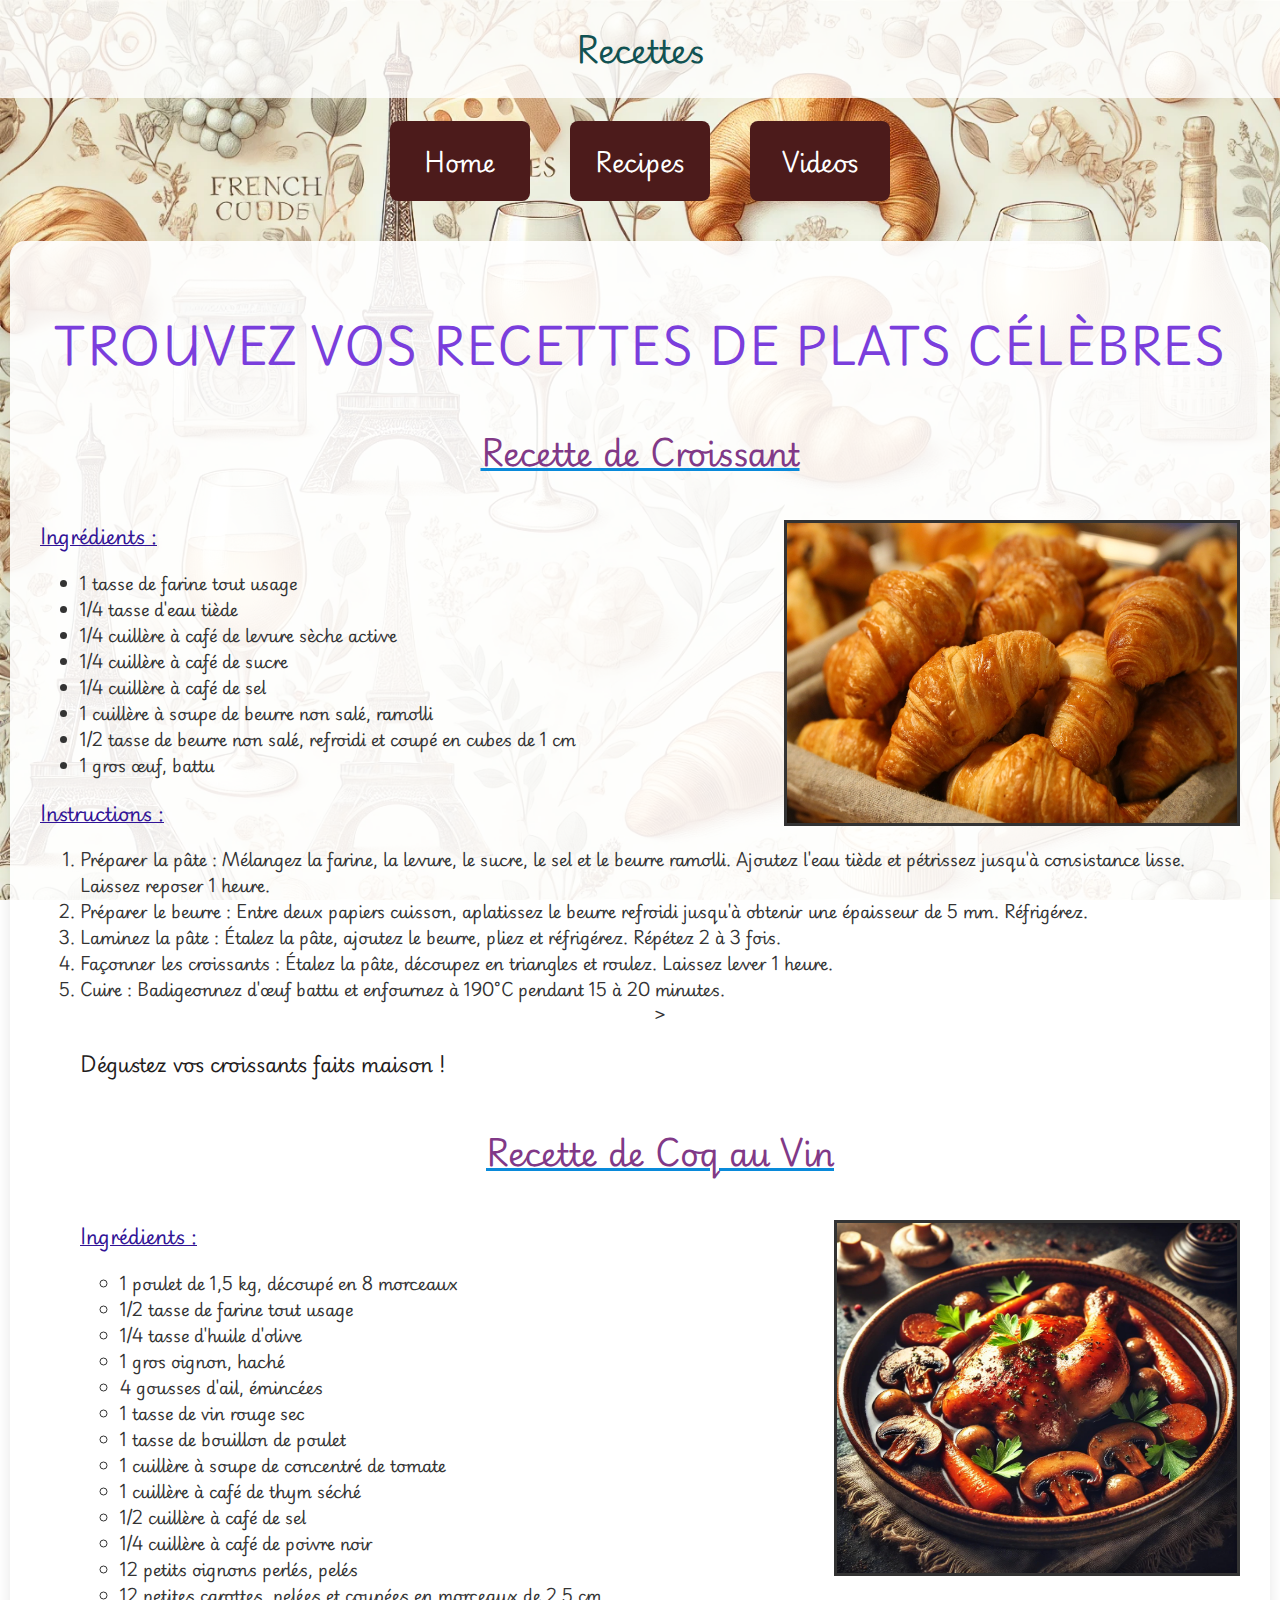
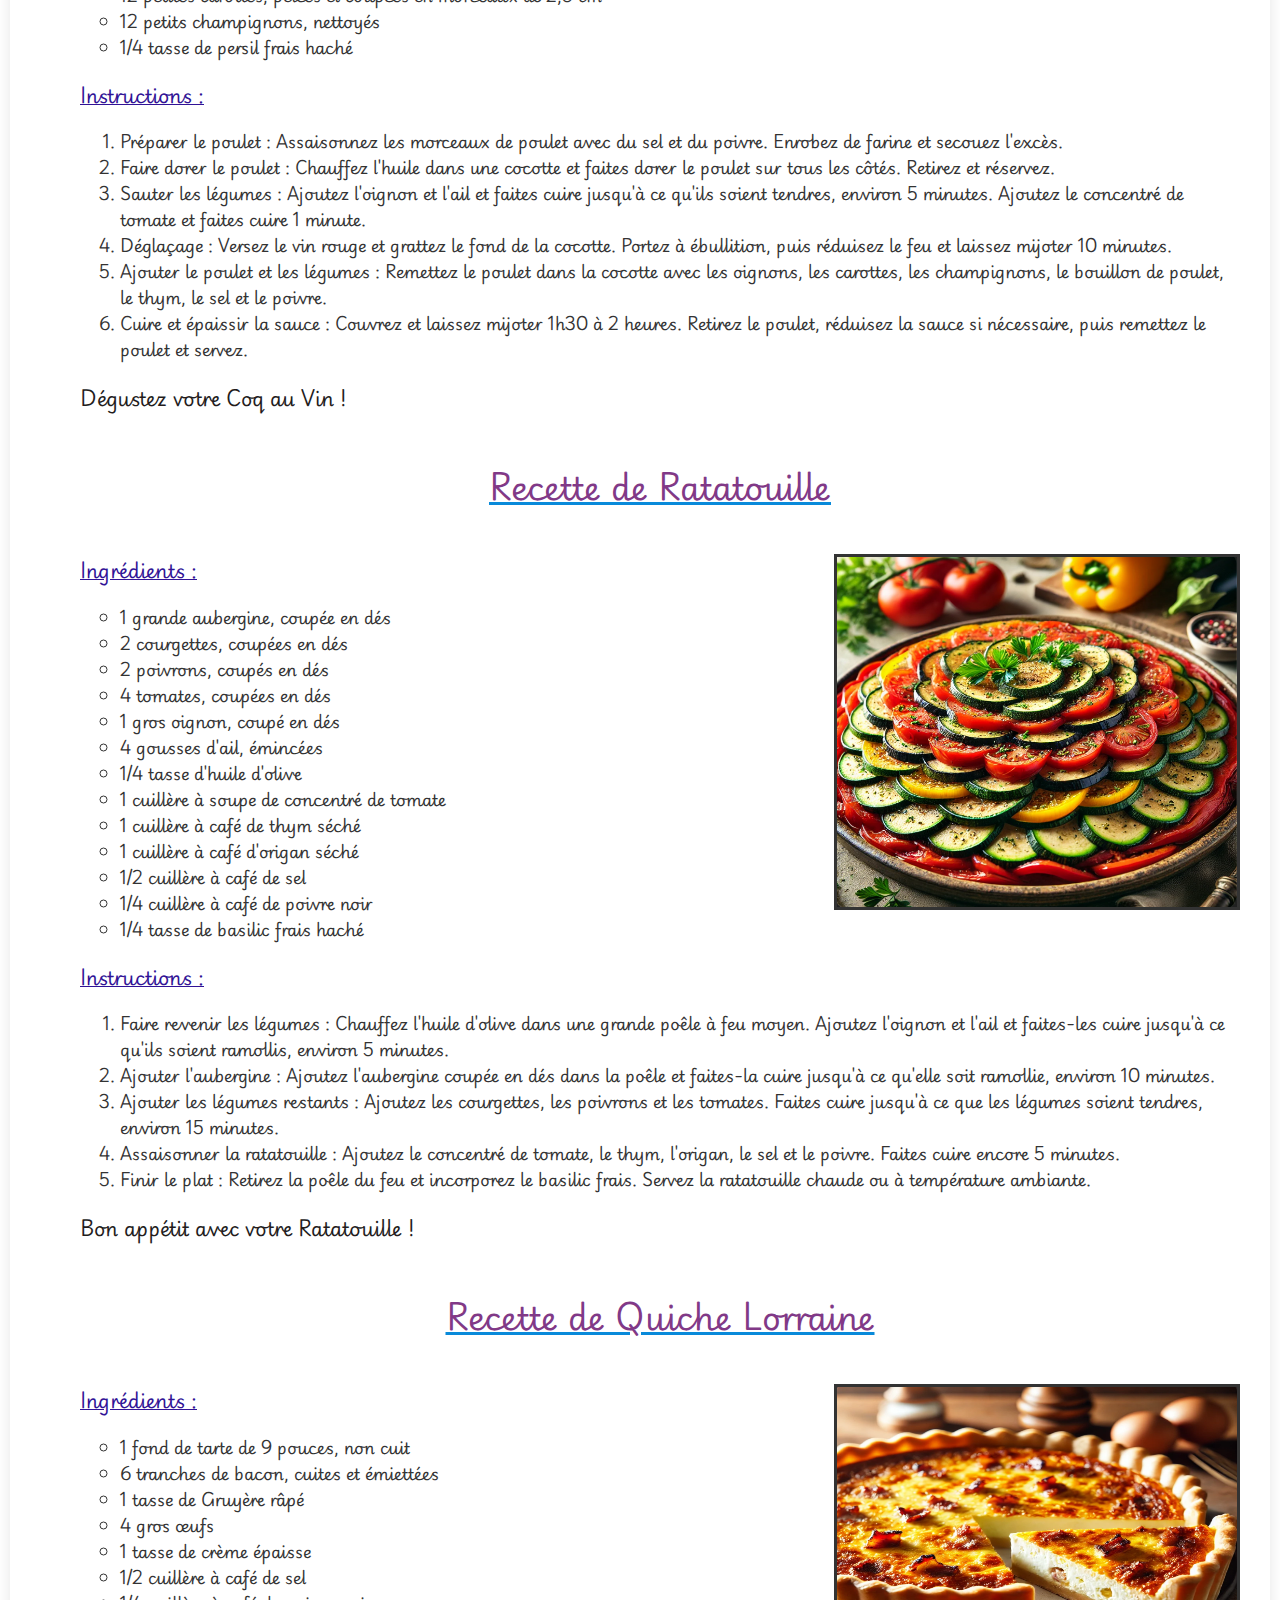
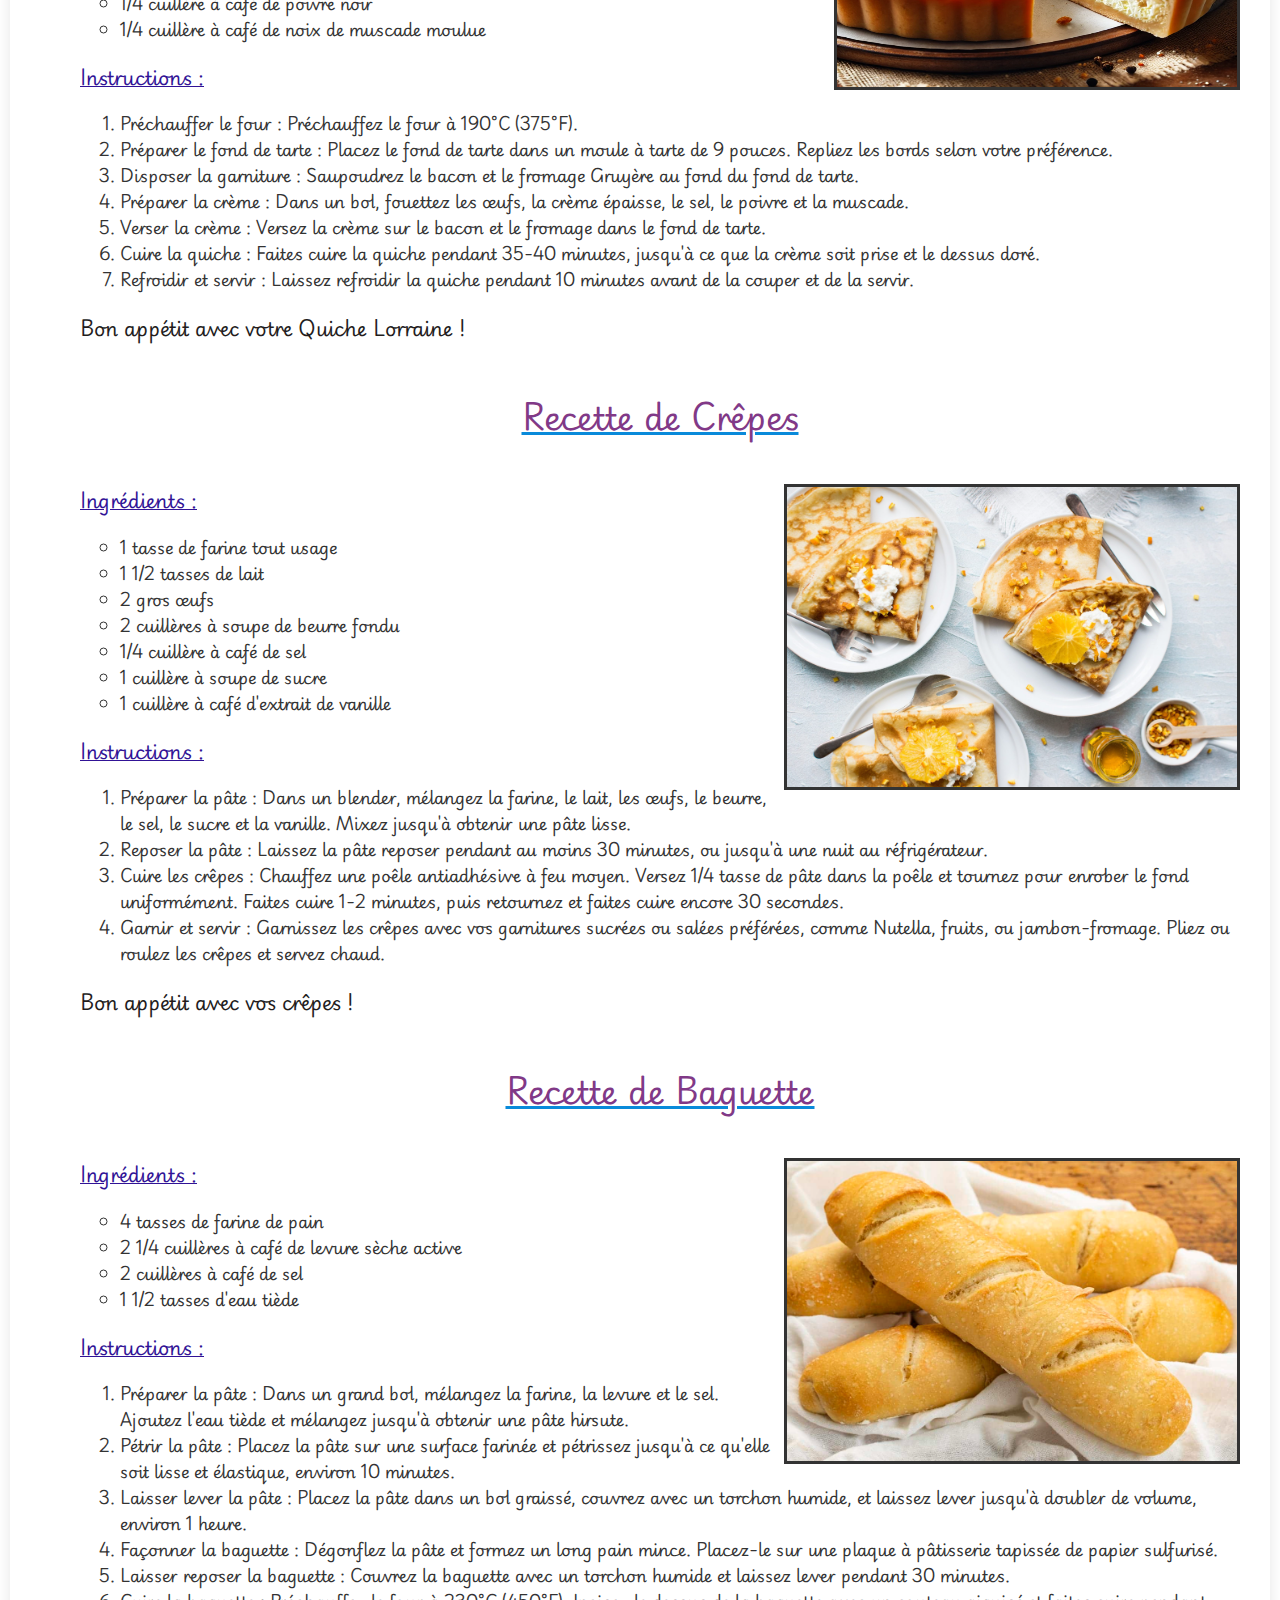
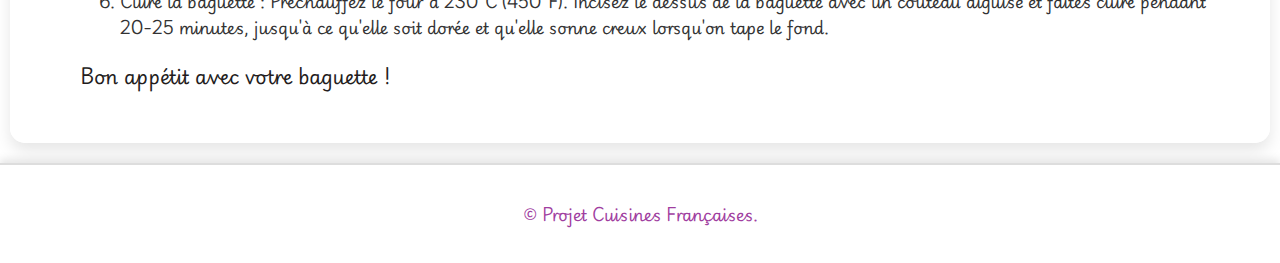
<file: recipes.html>
<!DOCTYPE html>
<html lang="fr">

<head>
    <meta charset="UTF-8">
    <meta name="viewport" content="width=device-width, initial-scale=1.0">
    <title>Recettes</title>
    <link rel="stylesheet" href="style.css">
    <style>
        @import url('https://fonts.googleapis.com/css2?family=Playwrite+GB+S:ital,wght@0,100..400;1,100..400&display=swap');
    </style>
</head>

<body>
    <header>
        <h1>Recettes</h1>
    </header>

    <!-- Navigation -->
    <nav>
        <div class="nav-button">
            <h2><a href="index.html" target="_self">Home</a></h2>
        </div>
        <div class="nav-button">
            <h2><a href="recipes.html" target="_self">Recipes</a></h2>
        </div>
        <div class="nav-button">
            <h2><a href="videos.html" target="_self">Videos</a></h2>
        </div>
    </nav>

    <!-- Main Content Section -->
    <section class="content">
        <h2>Trouvez vos recettes de plats célèbres</h2>

        <h4>Recette de Croissant</h4>
        <img src="./assets/croissant.jpg" alt="Croissant"
            style="width:450px; height:300px; float:right; border: medium solid;">
        <h3>Ingrédients :</h3>

        <ul>
            <li>1 tasse de farine tout usage</li>
            <li>1/4 tasse d'eau tiède</li>
            <li>1/4 cuillère à café de levure sèche active</li>
            <li>1/4 cuillère à café de sucre</li>
            <li>1/4 cuillère à café de sel</li>
            <li>1 cuillère à soupe de beurre non salé, ramolli</li>
            <li>1/2 tasse de beurre non salé, refroidi et coupé en cubes de 1 cm</li>
            <li>1 gros œuf, battu</li>
        </ul>

        <h3>Instructions :</h3>

        <ol>
            <li><b>Préparer la pâte :</b> Mélangez la farine, la levure, le sucre, le sel et le beurre ramolli. Ajoutez
                l'eau tiède et pétrissez jusqu'à consistance lisse. Laissez reposer 1 heure.</li>
            <li><b>Préparer le beurre :</b> Entre deux papiers cuisson, aplatissez le beurre refroidi jusqu'à obtenir
                une épaisseu</ul>r de 5 mm. Réfrigérez.</li>
            <li><b>Laminez la pâte :</b> Étalez la pâte, ajoutez le beurre, pliez et réfrigérez. Répétez 2 à 3 fois.
            </li>
            <li><b>Façonner les croissants :</b> Étalez la pâte, découpez en triangles et roulez. Laissez lever 1 heure.
            </li>
            <li><b>Cuire :</b> Badigeonnez d'œuf battu et enfournez à 190°C pendant 15 à 20 minutes.</li>
            </ol< /ol>>

            <p>Dégustez vos croissants faits maison !</p>

            <h4>Recette de Coq au Vin</h4>
            <img src="./assets/coq-au-vin.jpg" alt="Coq au Vin"
                style="width:400px; height:350px; float:right; border: medium solid;">
            <h3>Ingrédients :</h3>
            <ul>
                <li>1 poulet de 1,5 kg, découpé en 8 morceaux</li>
                <li>1/2 tasse de farine tout usage</li>
                <li>1/4 tasse d'huile d'olive</li>
                <li>1 gros oignon, haché</li>
                <li>4 gousses d'ail, émincées</li>
                <li>1 tasse de vin rouge sec</li>
                <li>1 tasse de bouillon de poulet</li>
                <li>1 cuillère à soupe de concentré de tomate</li>
                <li>1 cuillère à café de thym séché</li>
                <li>1/2 cuillère à café de sel</li>
                <li>1/4 cuillère à café de poivre noir</li>
                <li>12 petits oignons perlés, pelés</li>
                <li>12 petites carottes, pelées et coupées en morceaux de 2,5 cm</li>
                <li>12 petits champignons, nettoyés</li>
                <li>1/4 tasse de persil frais haché</li>
            </ul>

            <h3>Instructions :</h3>

            <ol>
                <li><b>Préparer le poulet :</b> Assaisonnez les morceaux de poulet avec du sel et du poivre. Enrobez de
                    farine et secouez l'excès.</li>
                <li><b>Faire dorer le poulet :</b> Chauffez l'huile dans une cocotte et faites dorer le poulet sur tous
                    les côtés. Retirez et réservez.</li>
                <li><b>Sauter les légumes :</b> Ajoutez l'oignon et l'ail et faites cuire jusqu'à ce qu'ils soient
                    tendres, environ 5 minutes. Ajoutez le concentré de tomate et faites cuire 1 minute.</li>
                <li><b>Déglaçage :</b> Versez le vin rouge et grattez le fond de la cocotte. Portez à ébullition, puis
                    réduisez le feu et laissez mijoter 10 minutes.</li>
                <li><b>Ajouter le poulet et les légumes :</b> Remettez le poulet dans la cocotte avec les oignons, les
                    carottes, les champignons, le bouillon de poulet, le thym, le sel et le poivre.</li>
                <li><b>Cuire et épaissir la sauce :</b> Couvrez et laissez mijoter 1h30 à 2 heures. Retirez le poulet,
                    réduisez la sauce si nécessaire, puis remettez le poulet et servez.</li>
            </ol>

            <p>Dégustez votre Coq au Vin !</p>

            <h4>Recette de Ratatouille</h4>
            <img src="./assets/ratatouille.jpg" alt="Ratatouille"
                style="width:400px;height:350px;float:right; border: medium solid;">
            <h3>Ingrédients :</h3>
            <ul>
                <li>1 grande aubergine, coupée en dés</li>
                <li>2 courgettes, coupées en dés</li>
                <li>2 poivrons, coupés en dés</li>
                <li>4 tomates, coupées en dés</li>
                <li>1 gros oignon, coupé en dés</li>
                <li>4 gousses d'ail, émincées</li>
                <li>1/4 tasse d'huile d'olive</li>
                <li>1 cuillère à soupe de concentré de tomate</li>
                <li>1 cuillère à café de thym séché</li>
                <li>1 cuillère à café d'origan séché</li>
                <li>1/2 cuillère à café de sel</li>
                <li>1/4 cuillère à café de poivre noir</li>
                <li>1/4 tasse de basilic frais haché</li>
            </ul>

            <h3>Instructions :</h3>

            <ol>
                <li><b>Faire revenir les légumes :</b> Chauffez l'huile d'olive dans une grande poêle à feu moyen.
                    Ajoutez l'oignon et l'ail et faites-les cuire jusqu'à ce qu'ils soient ramollis, environ 5 minutes.
                </li>
                <li><b>Ajouter l'aubergine :</b> Ajoutez l'aubergine coupée en dés dans la poêle et faites-la cuire
                    jusqu'à ce qu'elle soit ramollie, environ 10 minutes.</li>
                <li><b>Ajouter les légumes restants :</b> Ajoutez les courgettes, les poivrons et les tomates. Faites
                    cuire jusqu'à ce que les légumes soient tendres, environ 15 minutes.</li>
                <li><b>Assaisonner la ratatouille :</b> Ajoutez le concentré de tomate, le thym, l'origan, le sel et le
                    poivre. Faites cuire encore 5 minutes.</li>
                <li><b>Finir le plat :</b> Retirez la poêle du feu et incorporez le basilic frais. Servez la ratatouille
                    chaude ou à température ambiante.</li>
            </ol>

            <p>Bon appétit avec votre Ratatouille !</p>

            <h4>Recette de Quiche Lorraine</h4>
            <img src="./assets/quiche-lorraine.jpg" alt="Quiche Lorraine"
                style="width:400px;height:300px;float:right; border: medium solid;">
            <h3>Ingrédients :</h3>

            <ul>
                <li>1 fond de tarte de 9 pouces, non cuit</li>
                <li>6 tranches de bacon, cuites et émiettées</li>
                <li>1 tasse de Gruyère râpé</li>
                <li>4 gros œufs</li>
                <li>1 tasse de crème épaisse</li>
                <li>1/2 cuillère à café de sel</li>
                <li>1/4 cuillère à café de poivre noir</li>
                <li>1/4 cuillère à café de noix de muscade moulue</li>
            </ul>

            <h3>Instructions :</h3>

            <ol>
                <li><b>Préchauffer le four :</b> Préchauffez le four à 190°C (375°F).</li>
                <li><b>Préparer le fond de tarte :</b> Placez le fond de tarte dans un moule à tarte de 9 pouces.
                    Repliez les bords selon votre préférence.</li>
                <li><b>Disposer la garniture :</b> Saupoudrez le bacon et le fromage Gruyère au fond du fond de tarte.
                </li>
                <li><b>Préparer la crème :</b> Dans un bol, fouettez les œufs, la crème épaisse, le sel, le poivre et la
                    muscade.</li>
                <li><b>Verser la crème :</b> Versez la crème sur le bacon et le fromage dans le fond de tarte.</li>
                <li><b>Cuire la quiche :</b> Faites cuire la quiche pendant 35-40 minutes, jusqu'à ce que la crème soit
                    prise et le dessus doré.</li>
                <li><b>Refroidir et servir :</b> Laissez refroidir la quiche pendant 10 minutes avant de la couper et de
                    la servir.</li>
            </ol>

            <p>Bon appétit avec votre Quiche Lorraine !</p>

            <h4>Recette de Crêpes</h4>
            <img src="./assets/crepes.jpg" alt="Crêpes"
                style="width:450px;height:300px;float:right; border: medium solid;">
            <h3>Ingrédients :</h3>

            <ul>
                <li>1 tasse de farine tout usage</li>
                <li>1 1/2 tasses de lait</li>
                <li>2 gros œufs</li>
                <li>2 cuillères à soupe de beurre fondu</li>
                <li>1/4 cuillère à café de sel</li>
                <li>1 cuillère à soupe de sucre</li>
                <li>1 cuillère à café d'extrait de vanille</li>
            </ul>

            <h3>Instructions :</h3>

            <ol>
                <li><b>Préparer la pâte :</b> Dans un blender, mélangez la farine, le lait, les œufs, le beurre, le sel,
                    le sucre et la vanille. Mixez jusqu'à obtenir une pâte lisse.</li>
                <li><b>Reposer la pâte :</b> Laissez la pâte reposer pendant au moins 30 minutes, ou jusqu'à une nuit au
                    réfrigérateur.</li>
                <li><b>Cuire les crêpes :</b> Chauffez une poêle antiadhésive à feu moyen. Versez 1/4 tasse de pâte dans
                    la poêle et tournez pour enrober le fond uniformément. Faites cuire 1-2 minutes, puis retournez et
                    faites cuire encore 30 secondes.</li>
                <li><b>Garnir et servir :</b> Garnissez les crêpes avec vos garnitures sucrées ou salées préférées,
                    comme Nutella, fruits, ou jambon-fromage. Pliez ou roulez les crêpes et servez chaud.</li>
            </ol>

            <p>Bon appétit avec vos crêpes !</p>

            <h4>Recette de Baguette</h4>
            <img src="./assets/baguette.jpg" alt="Baguette"
                style="width:450px;height:300px;float:right; border: medium solid;">
            <h3>Ingrédients :</h3>

            <ul>
                <li>4 tasses de farine de pain</li>
                <li>2 1/4 cuillères à café de levure sèche active</li>
                <li>2 cuillères à café de sel</li>
                <li>1 1/2 tasses d'eau tiède</li>
            </ul>

            <h3>Instructions :</h3>

            <ol>
                <li><b>Préparer la pâte :</b> Dans un grand bol, mélangez la farine, la levure et le sel. Ajoutez l'eau
                    tiède et mélangez jusqu'à obtenir une pâte hirsute.</li>
                <li><b>Pétrir la pâte :</b> Placez la pâte sur une surface farinée et pétrissez jusqu'à ce qu'elle soit
                    lisse et élastique, environ 10 minutes.</li>
                <li><b>Laisser lever la pâte :</b> Placez la pâte dans un bol graissé, couvrez avec un torchon humide,
                    et laissez lever jusqu'à doubler de volume, environ 1 heure.</li>
                <li><b>Façonner la baguette :</b> Dégonflez la pâte et formez un long pain mince. Placez-le sur une
                    plaque à pâtisserie tapissée de papier sulfurisé.</li>
                <li><b>Laisser reposer la baguette :</b> Couvrez la baguette avec un torchon humide et laissez lever
                    pendant 30 minutes.</li>
                <li><b>Cuire la baguette :</b> Préchauffez le four à 230°C (450°F). Incisez le dessus de la baguette
                    avec un couteau aiguisé et faites cuire pendant 20-25 minutes, jusqu'à ce qu'elle soit dorée et
                    qu'elle sonne creux lorsqu'on tape le fond.</li>
            </ol>

            <p>Bon appétit avec votre baguette !</p>


    </section>


    <footer>
        <p>&copy; Projet Cuisines Françaises.</p>
    </footer>
    <script src="script.js"></script>
</body>

</html>
</file>
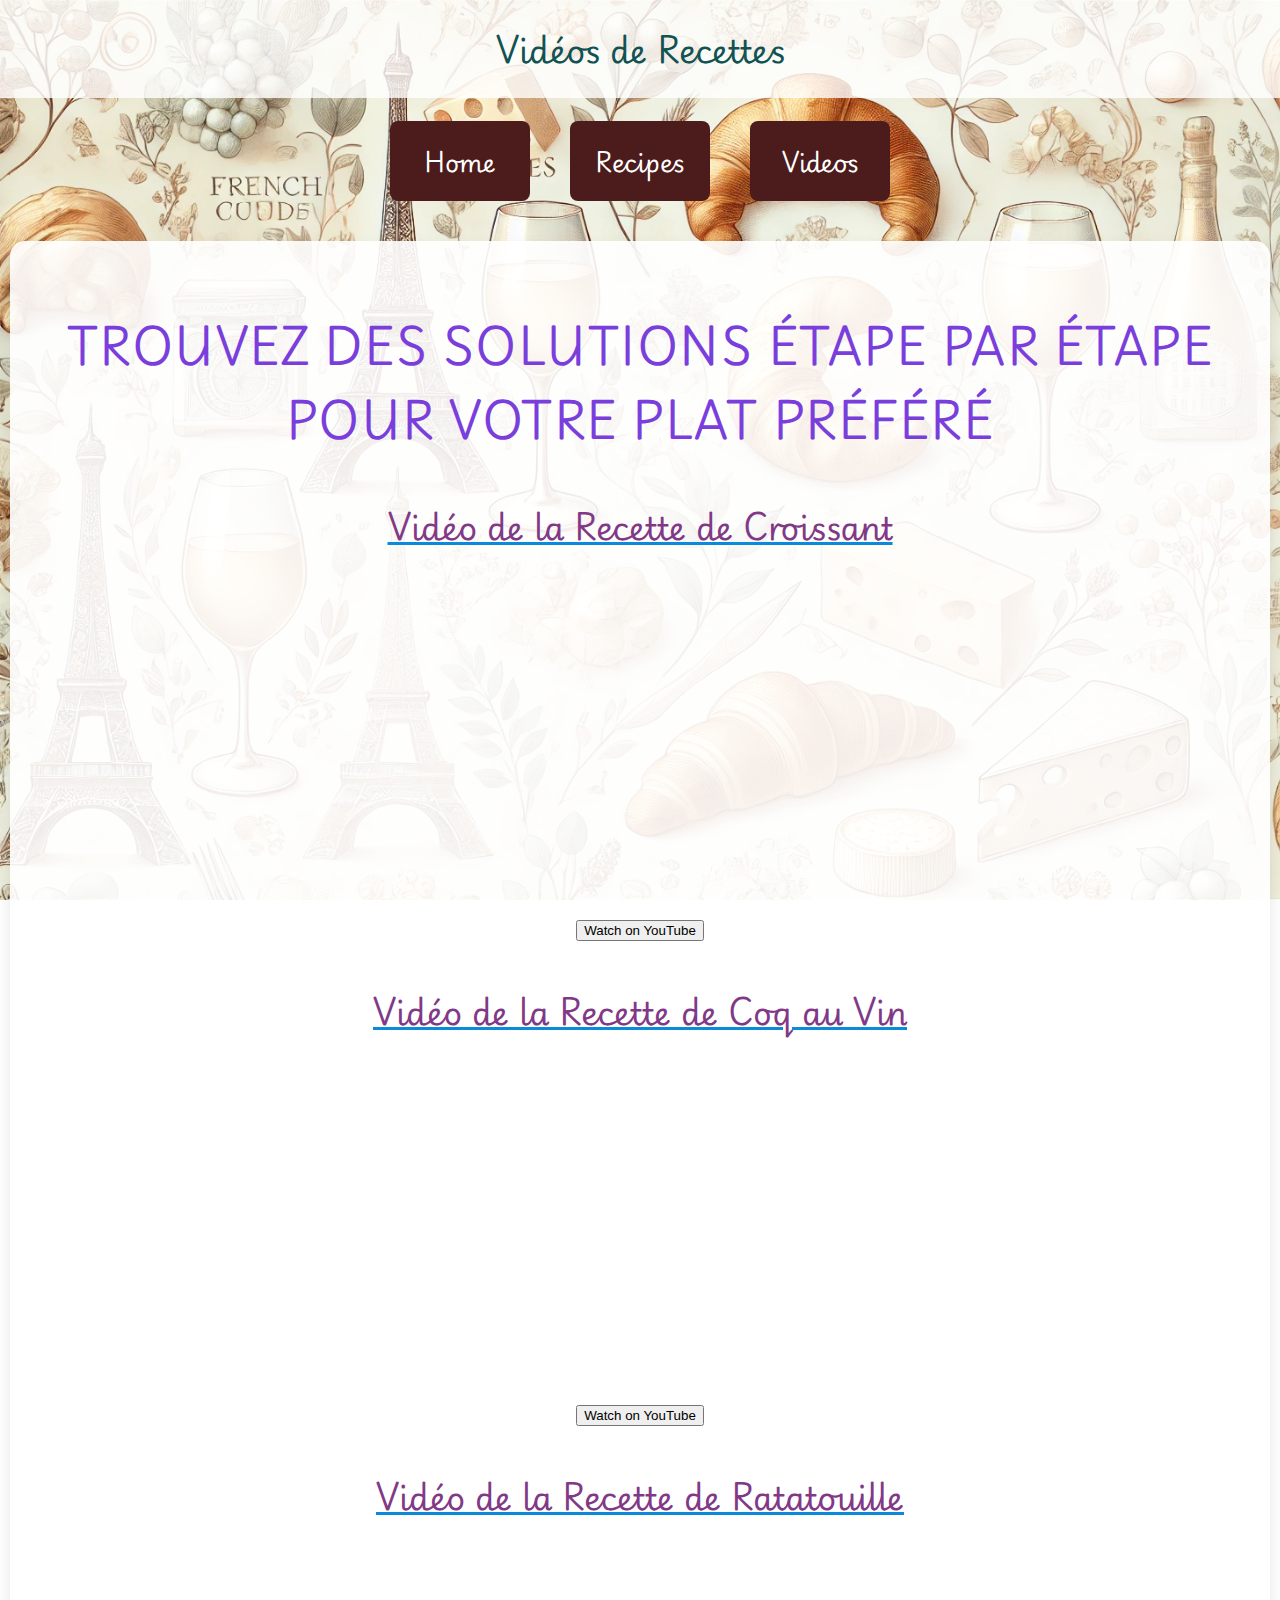
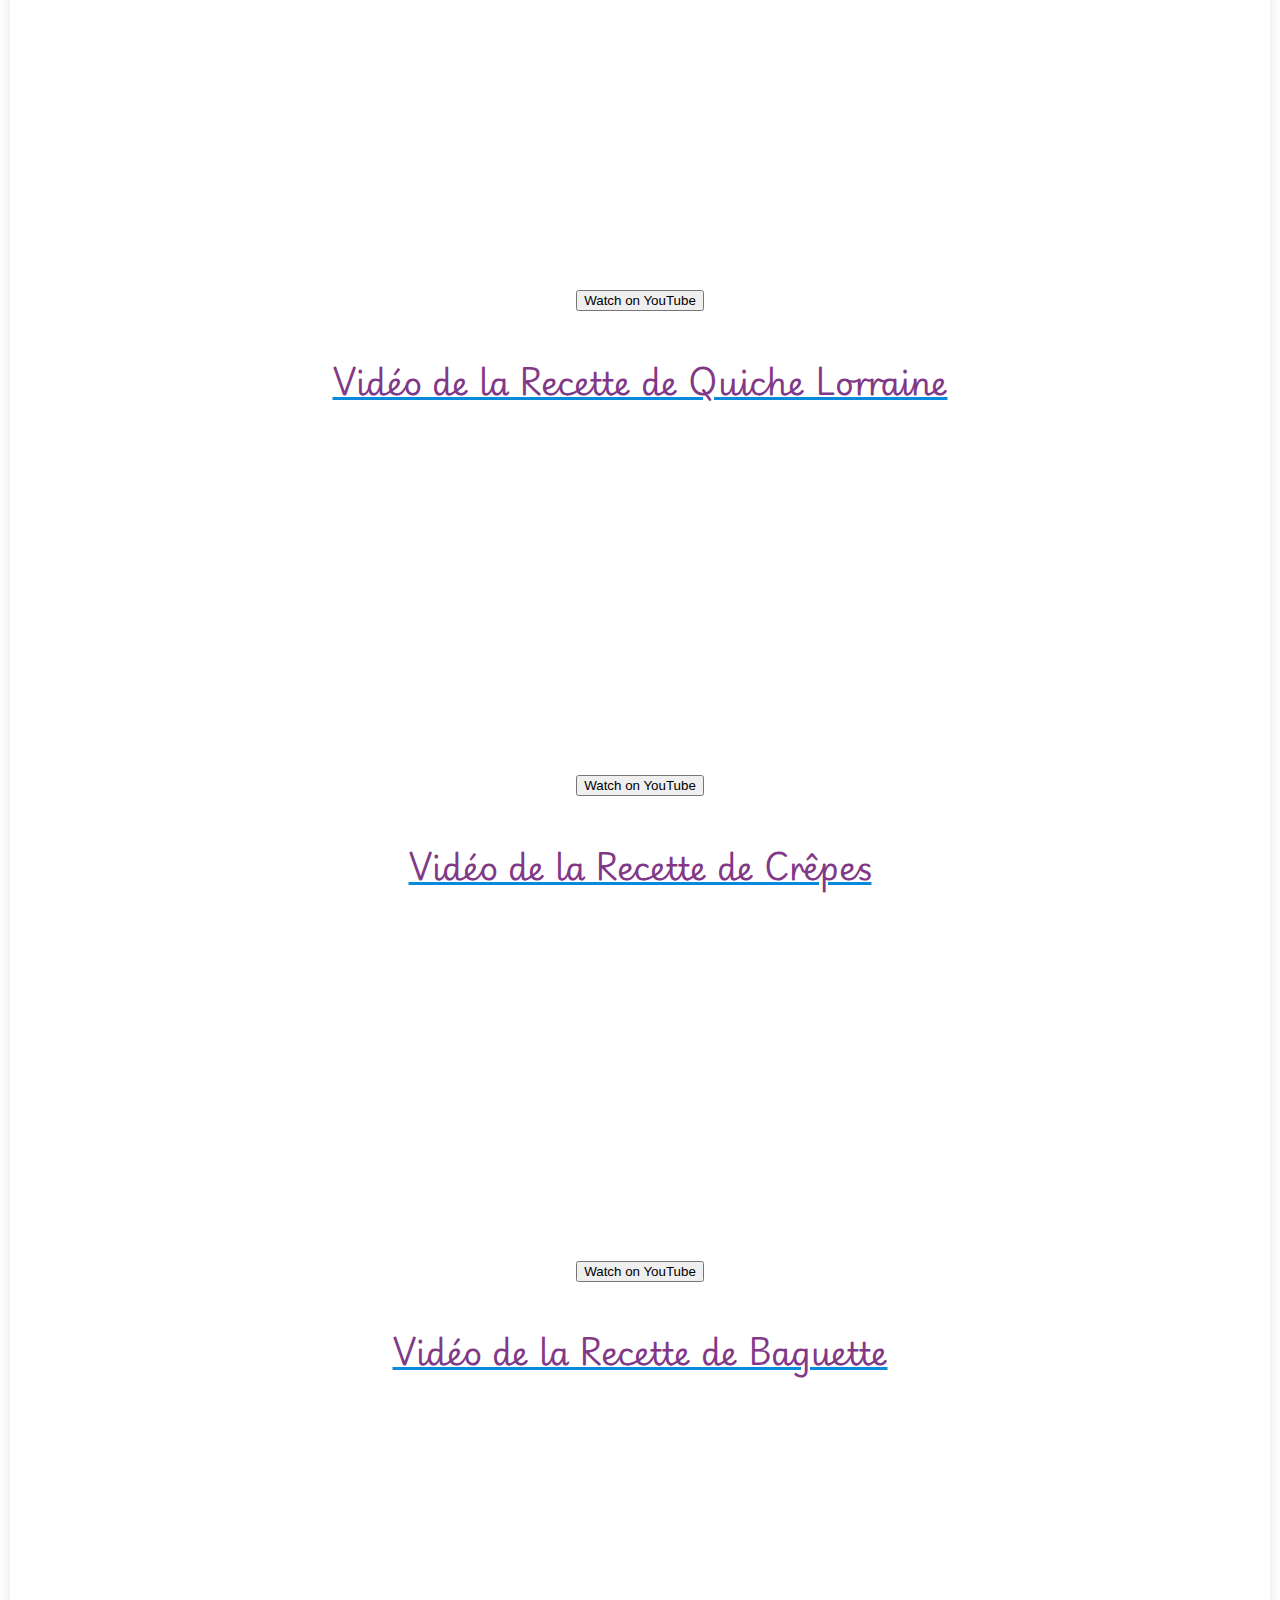
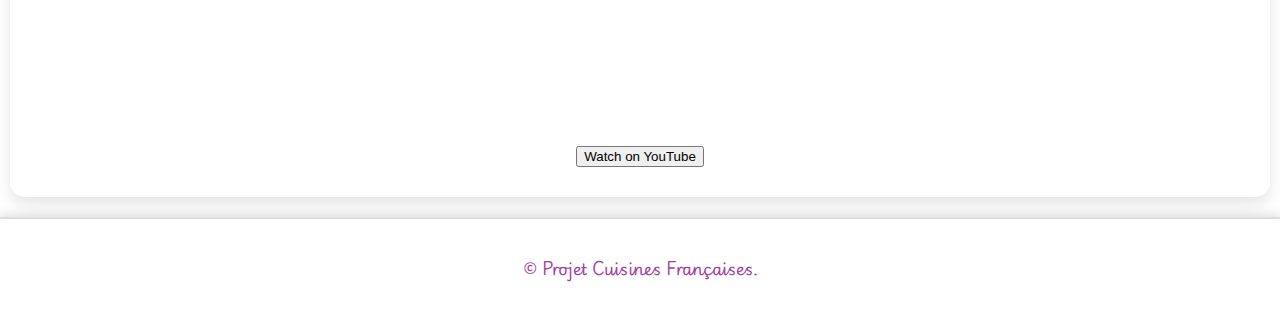
<file: videos.html>
<!DOCTYPE html>
<html lang="fr">

<head>
    <meta charset="UTF-8">
    <meta name="viewport" content="width=device-width, initial-scale=1.0">
    <title>Vidéos</title>
    <link rel="stylesheet" href="style.css">
    <style>
        @import url('https://fonts.googleapis.com/css2?family=Playwrite+GB+S:ital,wght@0,100..400;1,100..400&display=swap');
    </style>
</head>

<body>
    <header>
        <h1>Vidéos de Recettes</h1>
    </header>

    <!-- Navigation -->
    <nav>
        <div class="nav-button">
            <h2><a href="index.html" target="_self">Home</a></h2>
        </div>
        <div class="nav-button">
            <h2><a href="recipes.html" target="_self">Recipes</a></h2>
        </div>
        <div class="nav-button">
            <h2><a href="videos.html" target="_self">Videos</a></h2>
        </div>
    </nav>

    <!-- Main Content Section -->
    <section class="content">
        <h2>Trouvez des solutions étape par étape pour votre plat préféré</h2>
        
        <h4>Vidéo de la Recette de Croissant</h4>
        <iframe width="560" height="315" src="https://www.youtube.com/embed/OzdqThvpMko?si=pPehkw2sSCKahQnh" title="YouTube video player" frameborder="0" allow="accelerometer; autoplay; clipboard-write; encrypted-media; gyroscope; picture-in-picture; web-share" referrerpolicy="strict-origin-when-cross-origin" allowfullscreen></iframe>
        <div>
            <a href="https://youtu.be/n7O_-4F4QEY?si=ZtD1PYB9SL0kmtQL" target="_blank">
            <button>Watch on YouTube</button>
            </a>
        </div>

        <h4>Vidéo de la Recette de Coq au Vin</h4>
        <iframe width="560" height="315" src="https://www.youtube.com/embed/hgpK4k4hxes?si=4XuPIEBcqAEjFCrS" title="YouTube video player" frameborder="0" allow="accelerometer; autoplay; clipboard-write; encrypted-media; gyroscope; picture-in-picture; web-share" referrerpolicy="strict-origin-when-cross-origin" allowfullscreen></iframe>
        <div>
            <a href="https://youtu.be/1Z1Q9n4wvqo?si=ZtD1PYB9SL0kmtQL" target="_blank">
            <button>Watch on YouTube</button>
            </a>
        </div>

        <h4>Vidéo de la Recette de Ratatouille</h4>
        <iframe width="560" height="315" src="https://www.youtube.com/embed/RQlp-p_Qcsw?si=4bxlbwhKxVk62JEi" title="YouTube video player" frameborder="0" allow="accelerometer; autoplay; clipboard-write; encrypted-media; gyroscope; picture-in-picture; web-share" referrerpolicy="strict-origin-when-cross-origin" allowfullscreen></iframe>
        <div>
            <a href="https://youtu.be/4f1Zt3jQ9Zo?si=ZtD1PYB9SL0kmtQL" target="_blank">
            <button>Watch on YouTube</button>
            </a>
        </div>

        <h4>Vidéo de la Recette de Quiche Lorraine</h4>
        <iframe width="560" height="315" src="https://www.youtube.com/embed/prqy0OwLX0o?si=fQmKTpGVf98HLQ3z" title="YouTube video player" frameborder="0" allow="accelerometer; autoplay; clipboard-write; encrypted-media; gyroscope; picture-in-picture; web-share" referrerpolicy="strict-origin-when-cross-origin" allowfullscreen></iframe>
        <div>
            <a href="https://youtu.be/4f1Zt3jQ9Zo?si=ZtD1PYB9SL0kmtQL" target="_blank">
            <button>Watch on YouTube</button>
            </a>
        </div>

        <h4>Vidéo de la Recette de Crêpes</h4>
        <iframe width="560" height="315" src="https://www.youtube.com/embed/5xICMff1pCw?si=zXKIUnz0XFQALZ6R" title="YouTube video player" frameborder="0" allow="accelerometer; autoplay; clipboard-write; encrypted-media; gyroscope; picture-in-picture; web-share" referrerpolicy="strict-origin-when-cross-origin" allowfullscreen></iframe>
        <div>
            <a href="https://youtu.be/4f1Zt3jQ9Zo?si=ZtD1PYB9SL0kmtQL" target="_blank">
            <button>Watch on YouTube</button>
            </a>
        </div>

        <h4>Vidéo de la Recette de Baguette</h4>
        <iframe width="560" height="315" src="https://www.youtube.com/embed/n7O_-4F4QEY?si=pi0jeL9awIgw3d3_" title="YouTube video player" frameborder="0" allow="accelerometer; autoplay; clipboard-write; encrypted-media; gyroscope; picture-in-picture; web-share" referrerpolicy="strict-origin-when-cross-origin" allowfullscreen></iframe>
        <div>
            <a href="https://youtu.be/n7O_-4F4QEY?si=tjTocfCaSGsOTiek" target="_blank">
            <button>Watch on YouTube</button>
            </a>
        </div>
    </section>

    <footer>
        <p>&copy; Projet Cuisines Françaises.</p>
    </footer>
    <script src="script.js"></script>
</body>

</html>
</file>
<file: style.css>
/* General Style */
body {
    background-image: url('./assets/image.png');
    /* Add your background image here */
    background-size: cover;
    background-attachment: fixed;
    margin: 0;
    padding: 0;
    color: #333;

    font-family: "Playwrite GB S", cursive;
    font-optical-sizing: auto;
    font-weight: 400;
    font-style: normal;
}

header {
    text-align: center;
    padding: 1px;
    background-color: rgba(255, 255, 255, 0.8);
}

header h1 {
    font-size: 2rem;
    color: #115252;
}

/* Navigation */
nav {
    display: flex;
    justify-content: center;
    margin: 3px;
}

nav a {
    text-decoration: none;
    color: rgb(255, 255, 255);
}

.nav-button {
    padding: 20px;
    margin: 20px;
    background-color: #4c1b1b;
    border-radius: 8px;
    text-align: center;
    width: 100px;
    transition: all 0.3s ease-in-out;
}

.nav-button:hover {
    box-shadow: 0 0 15px 5px #ff7f50;
    transform: scale(1.05);
}

.nav-button h2 {
    margin: 0;
    font-size: 1.5rem;
}

/* Main Section */
.content {
    max-width: 1200px;
    margin: 20px auto;
    padding: 20px;
    background-color: rgba(255, 255, 255, 0.9);
    border-radius: 12px;
}

.content h2 {
    font-size: 2rem;
    text-align: center;
    color: #c351c3;
}

.content p {
    font-size: 1.2rem;
    line-height: 1.6;
    text-align: justify;
}

.food-images {
    display: flex;
    justify-content: space-around;
    margin-top: 20px;
}

.food-images img {
    width: 30%;
    border-radius: 8px;
    transition: transform 0.3s ease;
}

.food-images img:hover {
    transform: scale(1.1);
}

footer {
    text-align: center;
    padding: 10px;
    background-color: rgba(255, 255, 255, 0.8);
    border-top: 2px solid #ddd;
}

/* Main Section */
.content {
    max-width: 1200px;
    margin: 20px auto;
    padding: 30px;
    background-color: rgba(255, 255, 255, 0.9);
    border-radius: 15px;
    box-shadow: 0 8px 16px rgba(0, 0, 0, 0.1);
    text-align: center;
}

.content h2 {
    font-size: 2.8rem;
    color: #7a3edc;
    margin-bottom: 20px;
    text-transform: uppercase;
    letter-spacing: 1.5px;
}

.content p {
    font-size: 1.2rem;
    line-height: 1.8;
    text-align: justify;
    color: #231c1c;
}

/* Food Images */
.food-images {
    display: flex;
    justify-content: space-around;
    margin-top: 30px;
}

.food-images img {
    width: 30%;
    border-radius: 12px;
    transition: transform 0.3s ease, box-shadow 0.3s ease;
    box-shadow: 0 5px 15px rgba(231, 37, 37, 0.1);
}

.food-images img:hover {
    transform: scale(1.1);
    box-shadow: 0 8px 30px rgba(255, 160, 122, 0.8);
}

/* Footer */
footer {
    text-align: center;
    padding: 20px;
    background-color: rgba(255, 255, 255, 0.8);
    border-top: 2px solid #ddd;
    box-shadow: 0 -4px 8px rgba(0, 0, 0, 0.1);
}

footer p {
    color: #9f3e9f;
    font-size: 1rem;
}

/* Enhance link color */
a {
    color: #ff7f50;
    transition: color 0.3s;
}

a:hover {
    color: #ff6f61;
}

strong{
    text-decoration: underline;
}

strong:hover {
    color: #608bfa;
    cursor: pointer;
}

li{    
    text-align: left;
}

/* Full-screen blur overlay */
.blur-overlay {
    position: fixed;
    top: 0;
    left: 0;
    width: 100vw;
    height: 100vh;
    background-color: rgba(255, 255, 255, 0.5);
    backdrop-filter: blur(10px);
    z-index: 5;
    display: none;
}

/* Pop-up container for image */
.image-popup {
    position: fixed;
    top: 50%;
    left: 50%;
    transform: translate(-50%, -50%);
    width: 600px;
    max-width: 90vw;
    background: white;
    box-shadow: 0 8px 16px rgba(0, 0, 0, 0.5);
    border-radius: 8px;
    z-index: 10;
    display: none; /* Hidden by default */
    padding: 15px;
    text-align: center;
}

/* Image inside the pop-up */
.popup-image {
    max-width: 100%;
    border-radius: 10px;
}

/* Close button */
.close-btn {
    position: absolute;
    top: 0px; /* Adjust for vertical positioning */
    right: 0px; /* Adjust for horizontal positioning */
    font-size: 25px;
    color: rgb(0, 0, 0); /* Change color to black for visibility */
    cursor: pointer;
    border: none; /* Remove border */
    background: none; /* Remove background */
    padding: 0; /* Remove padding */
    margin: 0; /*Remove margin*/
    z-index: 20; /* Ensure it appears on top of the image */
}

h3{
    text-align: left;
    color: #311396;
    text-decoration: underline;
}

h4 {
    color: #813987;
    font-weight: bolder;
    font-size: 2rem;
    text-decoration: underline rgb(9, 138, 218);
}

.rubik-wet-paint-regular {
    font-family: "Rubik Wet Paint", serif;
    font-weight: 400;
    font-style: normal;
}
</file>
